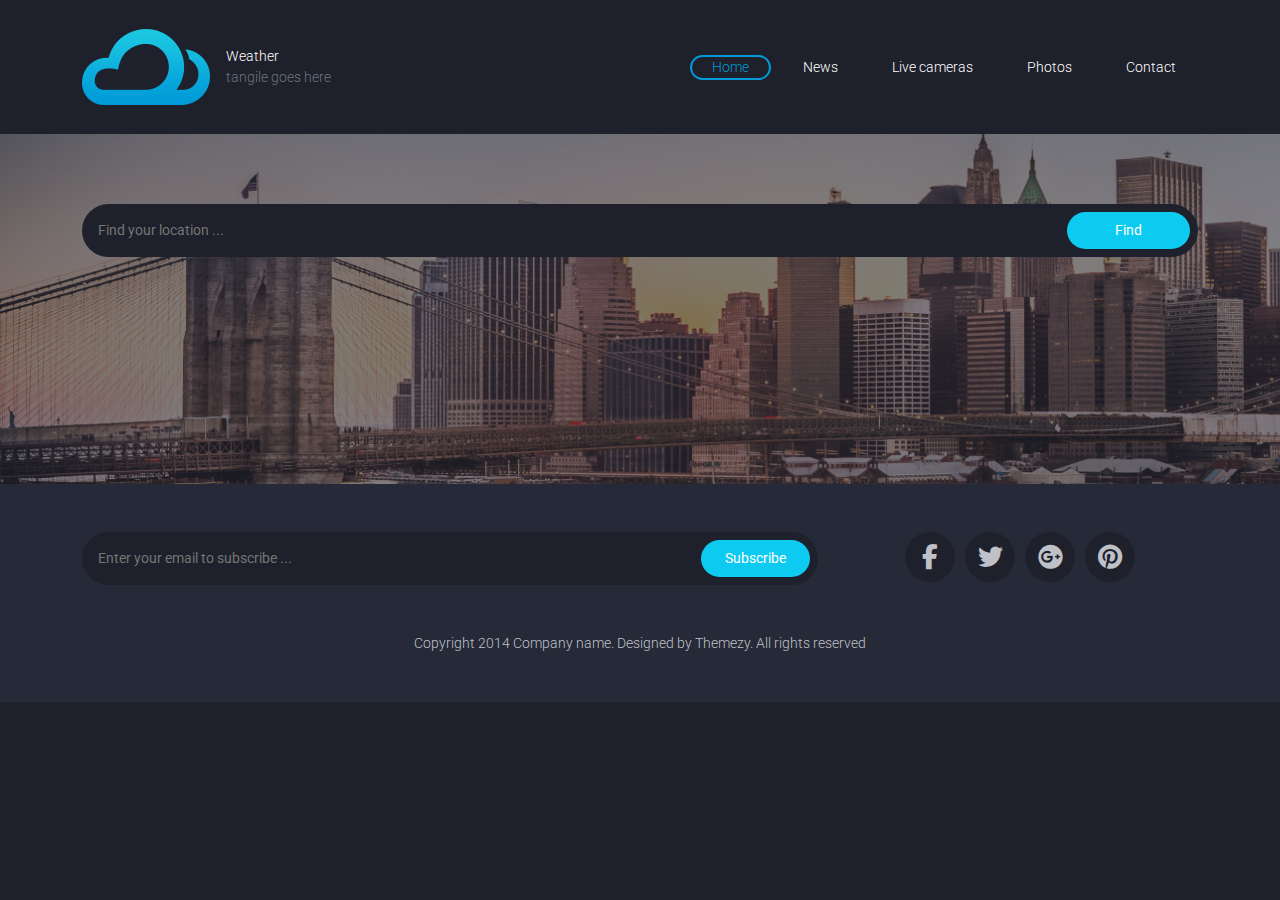
<file: index.html>
<!DOCTYPE html>
<html lang="en">
  <head>
    <meta charset="UTF-8" />
    <meta name="viewport" content="width=device-width, initial-scale=1.0" />
    <title>Weather</title>
    <!-- CSS Files -->
    <link rel="stylesheet" href="CSS/bootstrap.min.css" />
    <link rel="stylesheet" href="CSS/style.css" />
    <link rel="stylesheet" href="CSS/all.min.css" />
    <!-- Fonts -->
    <link rel="preconnect" href="https://fonts.googleapis.com" />
    <link rel="preconnect" href="https://fonts.gstatic.com" crossorigin />
    <link
      href="https://fonts.googleapis.com/css2?family=Roboto:ital,wght@0,100;0,300;0,400;0,500;0,700;0,900;1,100;1,300;1,400;1,500;1,700;1,900&display=swap"
      rel="stylesheet"
    />
  </head>
  <body data-bs-spy="scroll" data-bs-target="#nav">
    <header>
      <nav class="navbar navbar-expand-lg text-white py-4 px-3" id="nav">
        <div class="container">
          <div class="logo d-flex align-items-center">
            <a class="navbar-brand" href="#"
              ><img src="Images/logo@2x.png" alt="Logo"
            /></a>
            <div class="text">
              <p class="my-0">Weather</p>
              <p class="my-0 text-secondary">tangile goes here</p>
            </div>
          </div>
          <button
            class="navbar-toggler"
            type="button"
            data-bs-toggle="collapse"
            data-bs-target="#navbarSupportedContent"
            aria-controls="navbarSupportedContent"
            aria-expanded="false"
            aria-label="Toggle navigation"
          >
            <i
              class="fa-solid fa-bars fa-xs"
              style="color: rgb(255, 255, 255)"
            ></i>
          </button>
          <div class="collapse navbar-collapse" id="navbarSupportedContent">
            <ul class="navbar-nav ms-auto mb-2 mb-lg-0">
              <li class="nav-item">
                <a
                  class="nav-link active text-white"
                  aria-current="page"
                  href="#"
                  >Home</a
                >
              </li>
              <li class="nav-item">
                <a class="nav-link text-white" href="#">News</a>
              </li>
              <li class="nav-item">
                <a class="nav-link text-white" href="#">Live cameras</a>
              </li>
              <li class="nav-item">
                <a class="nav-link text-white" href="#">Photos</a>
              </li>
              <li class="nav-item">
                <a class="nav-link text-white" href="contact.html">Contact</a>
              </li>
            </ul>
          </div>
        </div>
      </nav>
    </header>
    <main>
      <div class="hero">
        <div class="container">
          <form class="search mb-5 position-relative">
            <input
              type="text"
              placeholder="Find your location ..."
              id="search"
              class="w-100 p-3 text-white rounded-pill border-0"
            />
            <input
              type="submit"
              value="Find"
              id="submit"
              class="text-white bg-info rounded-pill border-0 px-5"
            />
          </form>
        </div>
      </div>
      <div class="forcast px-3">
        <div class="container">
          <div class="row rounded-4 overflow-hidden" id="display"></div>
        </div>
      </div>
    </main>
    <footer>
      <div class="footer p-5">
        <div class="container">
          <div class="row">
            <div class="col-md-8">
              <form class="search mb-5 position-relative">
                <input
                  type="text"
                  placeholder="Enter your email to subscribe ..."
                  id="search"
                  class="w-100 p-3 text-white rounded-pill border-0"
                />
                <input
                  type="submit"
                  value="Subscribe"
                  id="submit"
                  class="text-white bg-info rounded-pill border-0 px-4"
                />
              </form>
            </div>
            <div class="col-md-4 ms-auto">
              <div
                class="social-links d-flex justify-content-center align-items-center mb-5"
              >
                <a href="#"><i class="fa-brands fa-facebook-f"></i></a>
                <a href="#"><i class="fa-brands fa-twitter"></i></a>
                <a href="#"><i class="fa-brands fa-google-plus"></i></a>
                <a href="#"><i class="fa-brands fa-pinterest"></i></a>
              </div>
            </div>
            <p class="my-0 text-center">
              Copyright 2014 Company name. Designed by Themezy. All rights
              reserved
            </p>
          </div>
        </div>
      </div>
    </footer>
    <script src="JS/bootstrap.bundle.min.js"></script>
    <script src="JS/script.js"></script>
  </body>
</html>
</file>
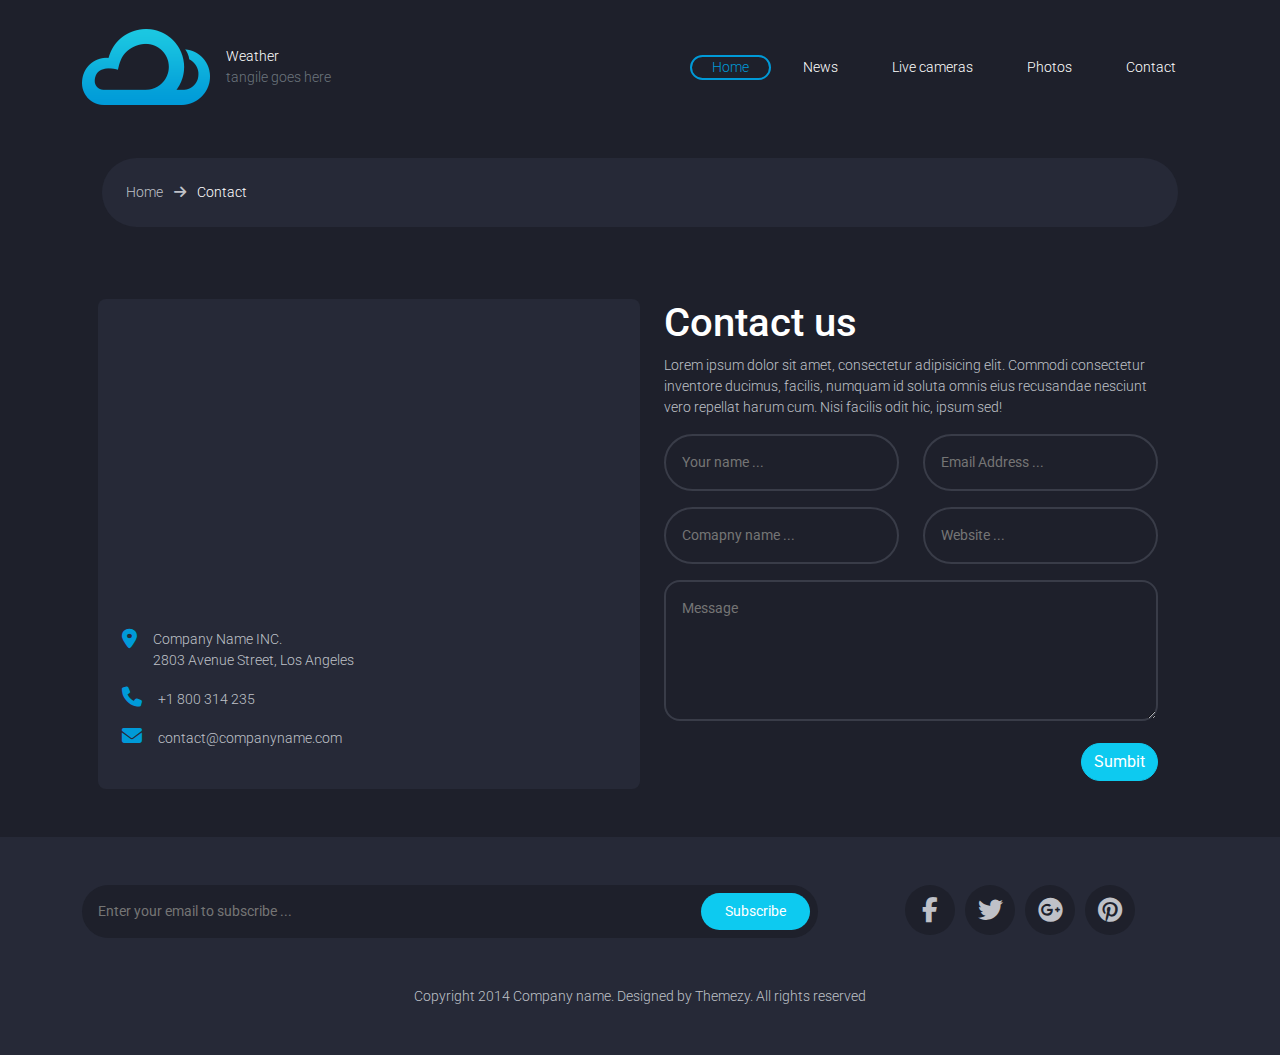
<file: contact.html>
<!DOCTYPE html>
<html lang="en">
  <head>
    <meta charset="UTF-8" />
    <meta name="viewport" content="width=device-width, initial-scale=1.0" />
    <title>Compass Starter by Ariona, Rian</title>
    <!-- CSS Files -->
    <link rel="stylesheet" href="CSS/bootstrap.min.css" />
    <link rel="stylesheet" href="CSS/style.css" />
    <link rel="stylesheet" href="CSS/all.min.css" />
    <!-- Fonts -->
    <link rel="preconnect" href="https://fonts.googleapis.com" />
    <link rel="preconnect" href="https://fonts.gstatic.com" crossorigin />
    <link
      href="https://fonts.googleapis.com/css2?family=Roboto:ital,wght@0,100;0,300;0,400;0,500;0,700;0,900;1,100;1,300;1,400;1,500;1,700;1,900&display=swap"
      rel="stylesheet"
    />
  </head>
  <body data-bs-spy="scroll" data-bs-target="#nav">
    <header>
      <nav class="navbar navbar-expand-lg text-white py-4 px-3" id="nav">
        <div class="container">
          <div class="logo d-flex align-items-center">
            <a class="navbar-brand" href="#"
              ><img src="Images/logo@2x.png" alt="Logo"
            /></a>
            <div class="text">
              <p class="my-0">Weather</p>
              <p class="my-0 text-secondary">tangile goes here</p>
            </div>
          </div>
          <button
            class="navbar-toggler"
            type="button"
            data-bs-toggle="collapse"
            data-bs-target="#navbarSupportedContent"
            aria-controls="navbarSupportedContent"
            aria-expanded="false"
            aria-label="Toggle navigation"
          >
            <i
              class="fa-solid fa-bars fa-xs"
              style="color: rgb(255, 255, 255)"
            ></i>
          </button>
          <div class="collapse navbar-collapse" id="navbarSupportedContent">
            <ul class="navbar-nav ms-auto mb-2 mb-lg-0">
              <li class="nav-item">
                <a
                  class="nav-link active text-white"
                  aria-current="page"
                  href="index.html"
                  >Home</a
                >
              </li>
              <li class="nav-item">
                <a class="nav-link text-white" href="#">News</a>
              </li>
              <li class="nav-item">
                <a class="nav-link text-white" href="#">Live cameras</a>
              </li>
              <li class="nav-item">
                <a class="nav-link text-white" href="#">Photos</a>
              </li>
              <li class="nav-item">
                <a class="nav-link text-white" href="contact.html">Contact</a>
              </li>
            </ul>
          </div>
        </div>
      </nav>
    </header>
    <main>
      <div class="link">
        <div class="container">
          <div class="row mx-2">
            <div class="col-md-12">
              <div class="text p-4 rounded-pill my-4">
                <a href="index.html" class="text-decoration-none">Home</a>
                <i class="fa-solid fa-arrow-right mx-2"></i>
                <span class="text-white">Contact</span>
              </div>
            </div>
          </div>
        </div>
        <div class="content">
          <div class="container py-5">
            <div class="row g-5 mx-3">
              <div class="col-md-6 p-0 rounded-3 overflow-hidden box1">
                <div class="content">
                  <div class="map">
                    <iframe
                      src="https://www.google.com/maps/embed?pb=!1m10!1m8!1m3!1d6912.942912602498!2d32.5749153!3d29.9658781!3m2!1i1024!2i768!4f13.1!5e0!3m2!1sen!2seg!4v1719430573289!5m2!1sen!2seg"
                      width="100%"
                      height="300"
                      style="border: 0"
                      allowfullscreen=""
                      loading="lazy"
                      referrerpolicy="no-referrer-when-downgrade"
                    ></iframe>
                  </div>
                  <div class="contact-info p-4 d-flex flex-column">
                    <div class="d-flex">
                      <i class="fa-solid fa-location-dot me-3"></i>
                      <p>
                        Company Name INC. <br />
                        2803 Avenue Street, Los Angeles
                      </p>
                    </div>
                    <p><i class="fa-solid fa-phone me-3"></i>+1 800 314 235</p>
                    <p>
                      <i class="fa-solid fa-envelope me-3"></i
                      >contact@companyname.com
                    </p>
                  </div>
                </div>
              </div>
              <div class="col-md-6">
                <div class="contact-form">
                  <h1 class="text-white">Contact us</h1>
                  <p>
                    Lorem ipsum dolor sit amet, consectetur adipisicing elit.
                    Commodi consectetur inventore ducimus, facilis, numquam id
                    soluta omnis eius recusandae nesciunt vero repellat harum
                    cum. Nisi facilis odit hic, ipsum sed!
                  </p>
                  <div class="input">
                    <div class="row">
                      <div class="col-md-6 mb-3">
                        <input
                          type="text"
                          placeholder="Your name ..."
                          class="rounded-pill p-3"
                        />
                      </div>
                      <div class="col-md-6 mb-3">
                        <input
                          type="text"
                          placeholder="Email Address ..."
                          class="rounded-pill p-3"
                        />
                      </div>
                    </div>
                  </div>
                  <div class="input">
                    <div class="row">
                      <div class="col-md-6 mb-3">
                        <input
                          type="text"
                          placeholder="Comapny name ..."
                          class="rounded-pill p-3"
                        />
                      </div>
                      <div class="col-md-6 mb-3">
                        <input
                          type="text"
                          placeholder="Website ..."
                          class="rounded-pill p-3"
                        />
                      </div>
                    </div>
                  </div>
                  <div class="input">
                    <div class="row">
                      <div class="col-md-12">
                        <textarea
                          class="rounded-4 p-3"
                          rows="5"
                          placeholder="Message"
                        ></textarea>
                      </div>
                    </div>
                  </div>
                  <button
                    class="btn btn-info rounded-pill text-white d-block ms-auto mt-3"
                  >
                    Sumbit
                  </button>
                </div>
              </div>
            </div>
          </div>
        </div>
      </div>
    </main>
    <footer>
      <div class="footer p-5">
        <div class="container">
          <div class="row">
            <div class="col-md-8">
              <form class="search mb-5 position-relative">
                <input
                  type="text"
                  placeholder="Enter your email to subscribe ..."
                  id="search"
                  class="w-100 p-3 text-white rounded-pill border-0"
                />
                <input
                  type="submit"
                  value="Subscribe"
                  id="submit"
                  class="text-white bg-info rounded-pill border-0 px-4"
                />
              </form>
            </div>
            <div class="col-md-4 ms-auto">
              <div
                class="social-links d-flex justify-content-center align-items-center mb-5"
              >
                <a href="#"><i class="fa-brands fa-facebook-f"></i></a>
                <a href="#"><i class="fa-brands fa-twitter"></i></a>
                <a href="#"><i class="fa-brands fa-google-plus"></i></a>
                <a href="#"><i class="fa-brands fa-pinterest"></i></a>
              </div>
            </div>
            <p class="my-0 text-center">
              Copyright 2014 Company name. Designed by Themezy. All rights
              reserved
            </p>
          </div>
        </div>
      </div>
    </footer>
    <script src="JS/bootstrap.bundle.min.js"></script>
    <script src="JS/script.js"></script>
  </body>
</html>
</file>
<file: CSS/style.css>
body {
  color: #bfc1c8 !important;
  font-family: "Roboto", "Open Sans", sans-serif;
  font-size: 14px;
  font-weight: 300;
  line-height: 1.5;
  background-color: #1e202b;
}
a {
  color: #bfc1c8 !important;
}
/* Home Page */
.hero {
  background-image: url(../Images/banner.png);
  background-size: cover;
  padding: 70px 0;
  min-height: 350px;
}
.nav-link {
  border-radius: 30px;
  margin-left: 10px;
  padding: 0 20px !important;
  border: 2px solid transparent;
  transition: 0.5s ease;
}
.nav-link:hover,
.active {
  border: 2px solid #009ad8;
  color: #009ad8 !important;
}
.navbar-toggler {
  border: 2px solid #009ad8;
}
.navbar-toggler:focus {
  box-shadow: none;
}
input[type="text"] {
  outline: none;
  background-color: #1e202b;
}
input[type="submit"] {
  position: absolute;
  top: 8px;
  right: 8px;
  bottom: 8px;
}
.forcast {
  position: relative;
  top: -150px;
}
.forcast .container .row {
  background-color: #323545;
}
.box .box-header {
  background-color: #2d303e;
}
.dark {
  background-color: #262937;
}
.dark .box-header {
  background-color: #222531;
}
.box-content .degree .number {
  font-size: 90px;
  font-weight: bold;
}
.box-content .degree .image img {
  width: 100px;
}
span {
  margin-right: 10px;
}
.footer {
  background-color: #262937;
}
.social-links a {
  width: 50px;
  height: 50px;
  border-radius: 50%;
  background-color: #1e202b;
  color: #009ad8;
  display: flex;
  align-items: center;
  justify-content: center;
  text-decoration: none;
  font-size: 25px;
  margin: 0 5px;
  transition: 0.5s ease;
}
.social-links a:hover {
  background-color: #4accf2;
  color: white;
}
@media (max-width: 992px) {
  .navbar-collapse {
    margin: 15px 0;
  }
  .nav-link {
    border-radius: 0;
    padding: 20px !important;
    background-color: #262937;
    text-align: center;
    border-bottom: 2px solid #b2b2b2;
  }
  .nav-link:hover,
  .active {
    border: 2px solid transparent;
    border-bottom: 2px solid #b2b2b2;
  }
  .box-content .degree {
    flex-direction: row !important;
    align-items: center;
  }
}
/* Contact Page */
.link .container .text {
  background-color: #262937;
}
.link .box1 {
  background-color: #262937;
}
.link .content i {
  color: #009ad8;
  font-size: 20px;
}
.link .content .contact-form input,
.link .content .contact-form textarea {
  border: 2px solid #393c48;
  width: 100%;
  background-color: transparent;
  outline: none;
  color: white;
}
</file>
